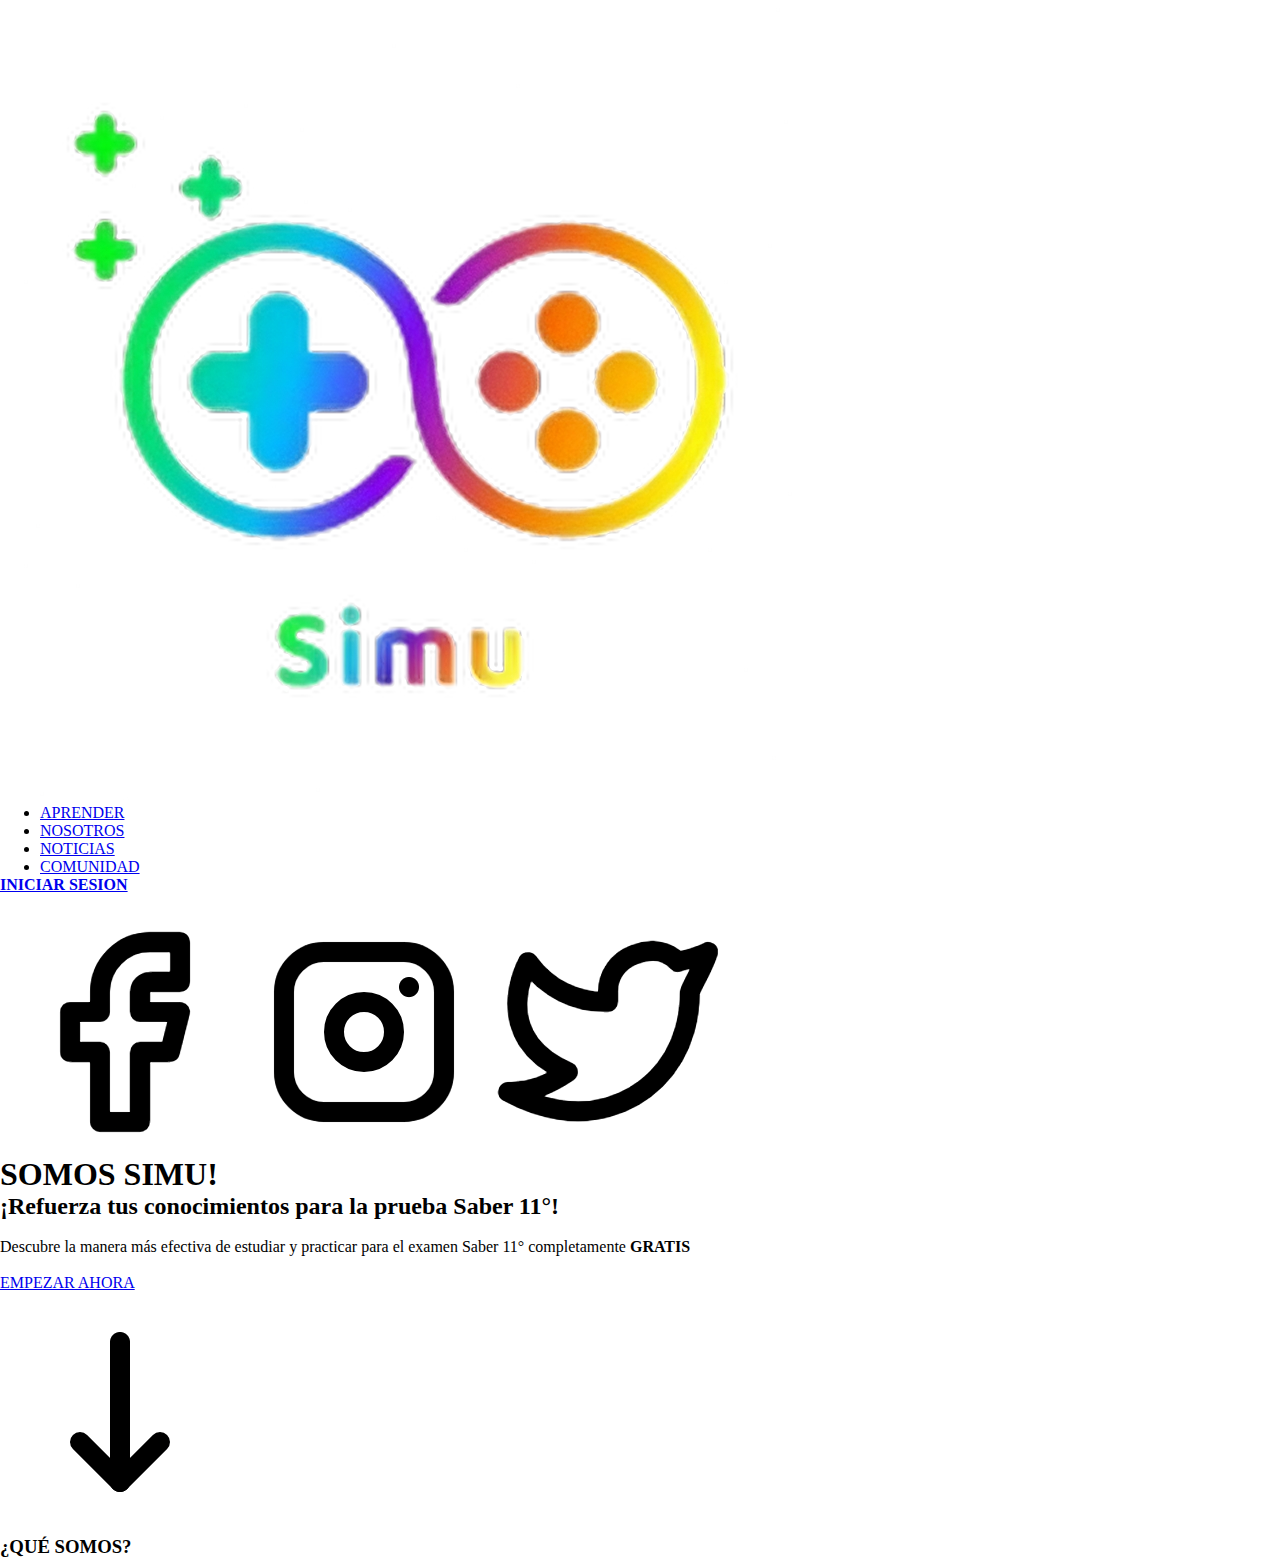
<file: dev/views/index.html>
<!DOCTYPE html>
<html lang="es">
<head>
    <meta charset="UTF-8">
    <meta name="viewport" content="width=device-width, initial-scale=1.0">
    <link rel="shortcut icon" href="../media/logos/simulogo.png">
    <link rel="stylesheet" href="../styles/styles.css">
    <title>Simu!</title>
</head>
<body>
    <header>
        <nav class="navegacion">
            <img class="navegacion__logo" src="../media/logos/simulogo.png" alt="logo simu web">
            <ul class="navegacion__lista">
                <li><a class="principal__li__aprender" href="#">APRENDER</a></li>
                <li><a href="#" onclick="scrollToSection('section2')">NOSOTROS</a></li>
                <li><a href="#">NOTICIAS</a></li>
                <li><a href="#">COMUNIDAD</a></li>
            </ul>
            <a class="navegacion__iniciar" href="../views/login.html"><strong>INICIAR SESION</strong></a>
        </nav>
    </header>

    <main>
        <br>
        <section class="main__principal">
            <div class="social_media">
                <a href="#"><img class="faceboock" src="../media/icons/logo_faceboock.png" alt="logo de faceboock"></a>
                <a href="#"><img class="instagram" src="../media/icons/logo_instagram.png" alt="logo de instagram"></a>
                <a href="#"><img class="twitter" src="../media/icons/logo_twitter.png" alt="logo de twitter"></a>
            </div>
            <div class="main__info">
                <h1 class="main__info__simuh1">SOMOS SIMU!</h1>
                <h2 class="main__info__desch2">¡Refuerza tus conocimientos para la prueba Saber 11°!</h2>
                <br>
                <p class="main__info__p">Descubre la manera más efectiva de estudiar y practicar para el examen Saber 11° completamente <strong>GRATIS</strong></p>
                <br>
                <a class="main__info__comenzar" href="#">EMPEZAR AHORA</a>

                <br>
                <img class="main__segundo_arrow" src="../media/icons/arrow-narrow-down.png" alt="">
                <br>
            </div>
        </section>

        <section class="main__segundo">

            <h3 class="main__segundo__h3">¿QUÉ SOMOS?</h3>
        <article class="bento" id="section2">
                <div class="bento__container" variant-1>
                  <div class="bento__item" style="--rows: span 2; --columns: 1 / -1;"></div>
                  <div class="bento__item" style="--rows: span 2;"></div>
                  <div class="bento__item" style="--rows: span 2; --columns: span 2;"></div>
                  <div class="bento__item" style="--columns: 1 / -1;"></div>
                  <div class="bento__item" style="--columns: span 2;"></div>
                  <div class="bento__item"></div>
                </div>
                <div class="bento__container" variant-2>
                  <div class="bento__item" style="--columns: span 2;"></div>
                  <div class="bento__item" style="--columns: span 2;"></div>
                  <div class="bento__item" style="--rows: span 4; --columns: 1 / -1"></div>
                  <div class="bento__item"></div>
                  <div class="bento__item" style="--columns: span 2;"></div>
                  <div class="bento__item"></div>
                </div>
                <div class="bento__container" variant-3>
                  <div class="bento__item" style="--rows: span 2; --columns: 1 / -1;"></div>
                  <div class="bento__item" style="--rows: span 2;"></div>
                  <div class="bento__item" style="--rows: span 2;"></div>
                  <div class="bento__item" style="--columns: 1 / -1;"></div>
                  <div class="bento__item" style="--columns: 1 / -1;"></div>
                </div>
        </article>
        </section>
        <script src="../js/script.js"></script>
    </main>
</body>
</html>
</file>
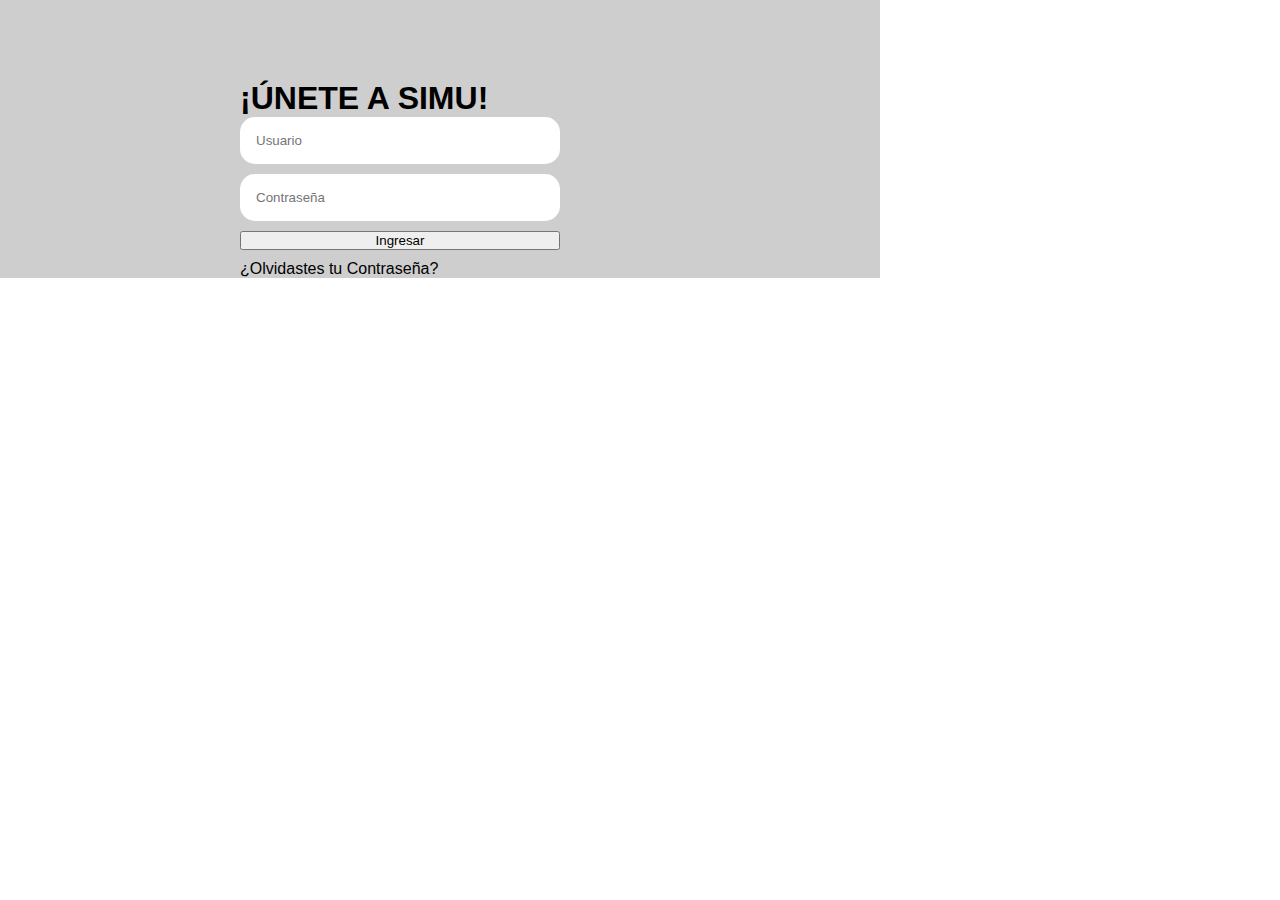
<file: dev/views/login.html>
<!DOCTYPE html>
<html lang="es">
<head>
    <meta charset="UTF-8">
    <meta name="viewport" content="width=device-width, initial-scale=1.0">
    <link rel="shortcut icon" href="../media/logos/simulogo.png">
    <title>Simu - Login</title>
    <link rel="stylesheet" href="../styles/login.css">
</head>
<body>
    <header></header>
    <main>
        <section class="form">
            <h1>¡ÚNETE A SIMU!</h1>
            <article class="form__login">
                <input class="form__login__usuario" type="text" name="usuario" value="" placeholder="Usuario">
                <input class="form__login__contra" type="password" name="contrasena" value="" placeholder="Contraseña">
                <input class="buttons" type="submit" name="" value="Ingresar">
                <p><a href="#">¿Olvidastes tu Contraseña?</a></p>
            </article>
        </section>
    </main>
    <footer></footer>
</body>
</html>
</file>
<file: dev/styles/styles.css>
* {
    margin: 0;
}
</file>
<file: dev/styles/login.css>
@import url('https://fonts.googleapis.com/css2?family=Krona+One&family=Montserrat:ital,wght@0,100..900;1,100..900&display=swap');
@import url('https://fonts.googleapis.com/css2?family=Alfa+Slab+One&display=swap');

* {
    margin: 0;
    padding: 0;
    text-decoration: none;
    list-style-type: none;
    color: black;
 
}

:root {
    --fuente-principal: 'Monserrat', sans-serif;
}

.form {
    background-color: rgb(207, 206, 206);
    padding: 5rem 0 0 15rem;
    font-family: var(--fuente-principal);
    width: 50%;
}

.form__login {
    display: flex;
    flex-direction: column;
    width: 50%;
    gap: 10px;

}


.form__login__usuario,
.form__login__contra {
    color: gray;
    border-radius: 15px;
    border: none;
    font-family: var(--fuente-principal);
    padding: 1rem;
}
</file>
